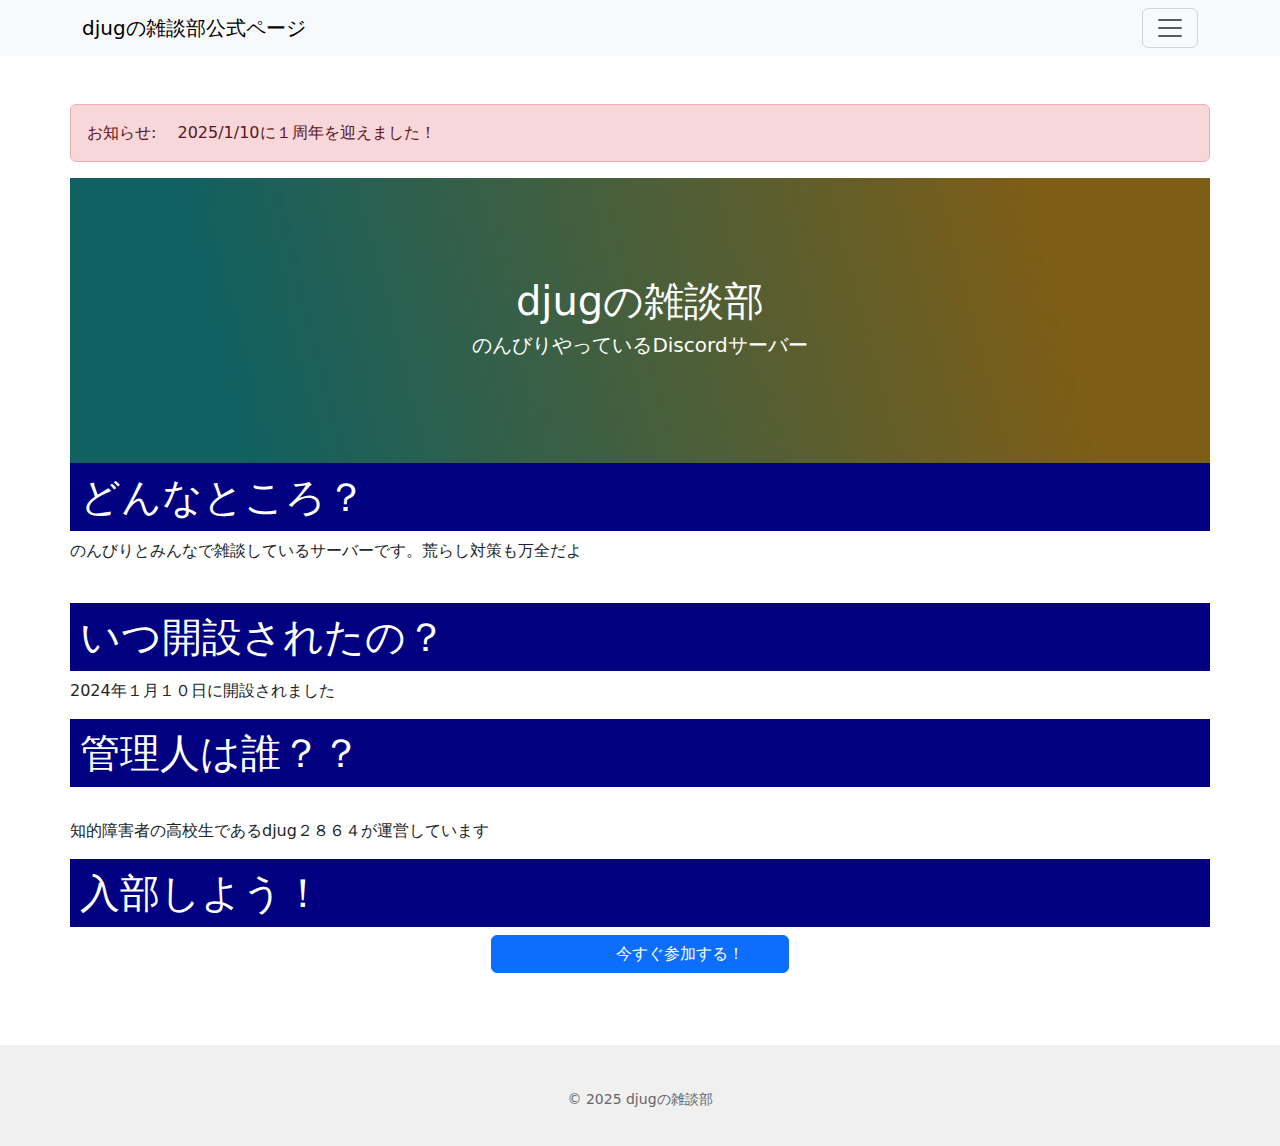
<file: index.html>
<!DOCTYPE html>
<html lang="en">
<head>
	<meta property="og:title" content="djugのページ">
<meta property="og:description" content="ページの説明文">
<meta property="og:url" content="https://djug2864.github.io/djug2864-talk/">
<meta property="og:image" content="https://djug2864.github.io/djug2864-talk/favicon.png">
<meta property="og:type" content="website">
<meta property="og:site_name" content="djugの雑談部公式サイト">
  <meta charset="UTF-8">
  <meta name="viewport" content="width=device-width, initial-scale=1.0">
  <title>djugの雑談部公式ページ</title>
  <link rel="icon" href="favicon.png">
  <link rel="stylesheet" href="https://cdn.jsdelivr.net/npm/bootstrap@5.2.3/dist/css/bootstrap.min.css">
  <link rel="stylesheet" href="style.css">
</head>
<body>
  <nav class="navbar navbar-light bg-light">
    <div class="container">
      <a class="navbar-brand" href="/">djugの雑談部公式ページ</a>
      <button class="navbar-toggler" type="button" data-bs-toggle="collapse" data-bs-target="#navbarNav" aria-controls="navbarNav" aria-expanded="false" aria-label="Toggle navigation">
        <span class="navbar-toggler-icon"></span>
      </button>
      <div class="collapse navbar-collapse" id="navbarNav">
        <ul class="navbar-nav ms-auto">
          <li class="nav-item">
            <a class="nav-link" href="https://djug2864.github.io">djug2864のページ</a>
<a class="nav-link" href="https://twitter.com/djug2864talk">公式X(旧Twitter)</a>
<a class="nav-link" href="help/index.html">ヘルプ</a>
<a class="nav-link" href="help/role.html">ルール</a>
          </li>
          </ul>
      </div>
    </div>
  </nav>
<div class="container mt-5">
    <div class="row">
          <div class="card-body">
<!--トップ-->
	<div class="alert alert-danger" role="alert">
 お知らせ:　 2025/1/10に１周年を迎えました！
</div>
            <div class="image-container">
  <img src="img/top.webp" alt="画像">
  <div class="text-overlay">
    <h1>djugの雑談部</h1>
    <h5>のんびりやっているDiscordサーバー</h5>
  </div>
</div>
<!--メイン-->
<br>
<h1 class="title">どんなところ？</h1>
<p>のんびりとみんなで雑談しているサーバーです。荒らし対策も万全だよ</p>
<br>
<h1 class="title">いつ開設されたの？</h1>
<p>2024年１月１０日に開設されました</p>
<h1 class="title">管理人は誰？？</h1>
<br>
<p>知的障害者の高校生であるdjug２８６４が運営しています</p>
<h1 class="title">入部しよう！</h1>
<center><a href="join.html" class="btn btn-primary">　　　　　今すぐ参加する！　　　　</a></center>

          </div>
          </div>
        </div>
      </div>
      </div>
  </div>

<!--フッター-->
<br><br><br>
<footer class="footer">
<br><p class="footer-copyright">© 2025 djugの雑談部</p>
</footer>

  <script src="https://cdn.jsdelivr.net/npm/bootstrap@5.2.3/dist/js/bootstrap.bundle.min.js"></script>
</body>
</html>
</file>
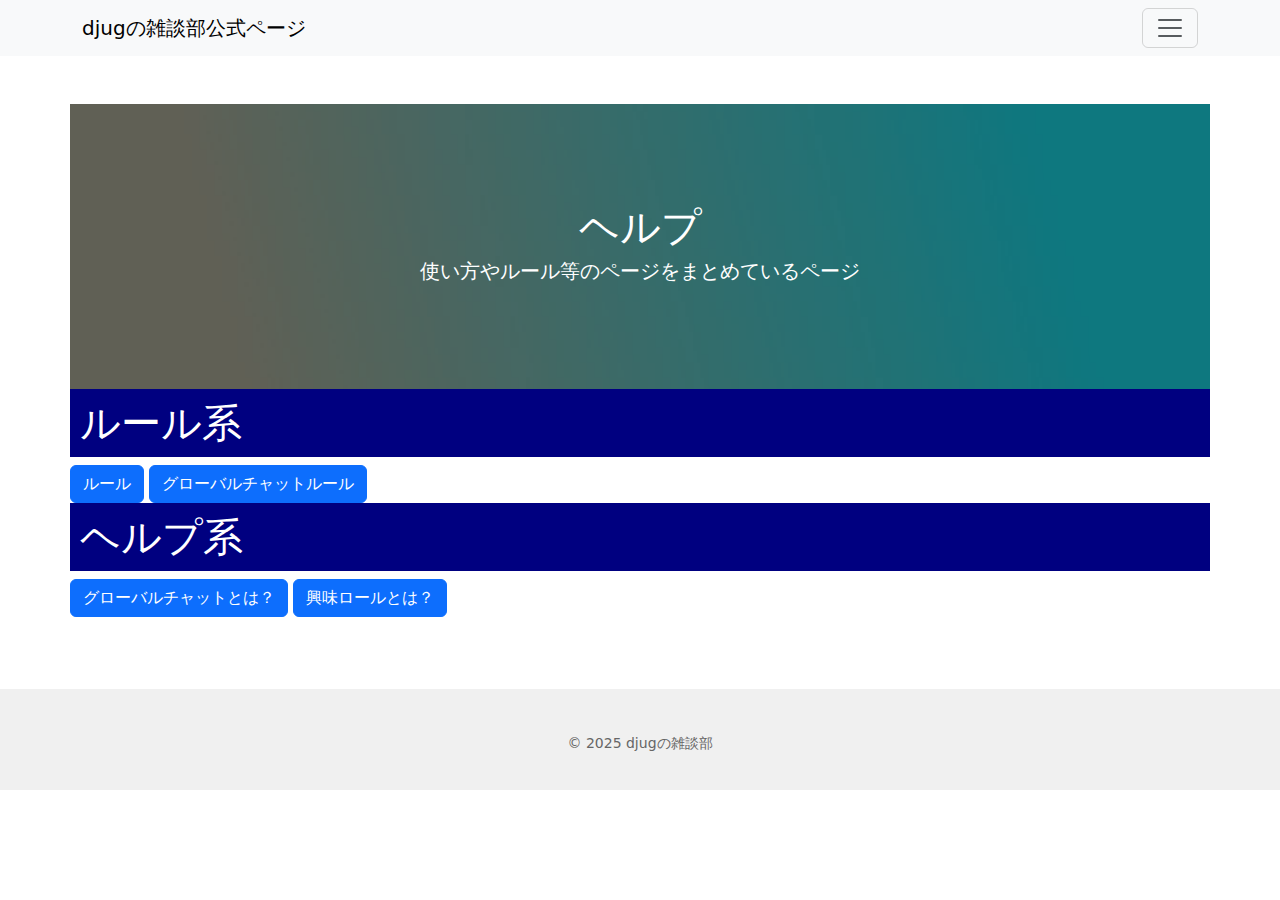
<file: help/index.html>
<!DOCTYPE html>
<html lang="en">
<head>
  <meta charset="UTF-8">
  <meta name="viewport" content="width=device-width, initial-scale=1.0">
  <title>ヘルプ | djugの雑談部公式ページ</title>
  <link rel="icon" href="favicon.png">
  <link rel="stylesheet" href="https://cdn.jsdelivr.net/npm/bootstrap@5.2.3/dist/css/bootstrap.min.css">
  <link rel="stylesheet" href="style.css">
</head>
<body>
  <nav class="navbar navbar-light bg-light">
    <div class="container">
      <a class="navbar-brand" href="/">djugの雑談部公式ページ</a>
      <button class="navbar-toggler" type="button" data-bs-toggle="collapse" data-bs-target="#navbarNav" aria-controls="navbarNav" aria-expanded="false" aria-label="Toggle navigation">
        <span class="navbar-toggler-icon"></span>
      </button>
      <div class="collapse navbar-collapse" id="navbarNav">
        <ul class="navbar-nav ms-auto">
          <li class="nav-item">
            <a class="nav-link" href="https://djug2864.github.io">djug2864のページ</a>
<a class="nav-link" href="https://twitter.com/djug2864talk">公式X(旧Twitter)</a>
<a class="nav-link" href="help">ヘルプ</a>
          </li>
          </ul>
      </div>
    </div>
  </nav>
<div class="container mt-5">
    <div class="row">
          <div class="card-body">
<!--トップ-->
            <div class="image-container">
  <img src="img/top.webp" alt="画像">
  <div class="text-overlay">
    <h1>ヘルプ</h1>
    <h5>使い方やルール等のページをまとめているページ</h5>
  </div>
</div>
<!--メイン-->
<br>
<h1 class="title">ルール系</h1>
<a href="role.html" class="btn btn-primary">ルール</a>
<a href="global-role.html" class="btn btn-primary">グローバルチャットルール</a>
<br>
<h1 class="title">ヘルプ系</h1>
<a href="global-about.html" class="btn btn-primary">グローバルチャットとは？</a>
<a href="kyomi-role.html" class="btn btn-primary">興味ロールとは？</a>
          </div>
          </div>
        </div>
      </div>
      </div>
  </div>

<!--フッター-->
<br><br><br>
<footer class="footer">

<br><p class="footer-copyright">© 2025 djugの雑談部</p>
</footer>

  <script src="https://cdn.jsdelivr.net/npm/bootstrap@5.2.3/dist/js/bootstrap.bundle.min.js"></script>
</body>
</html>
</file>
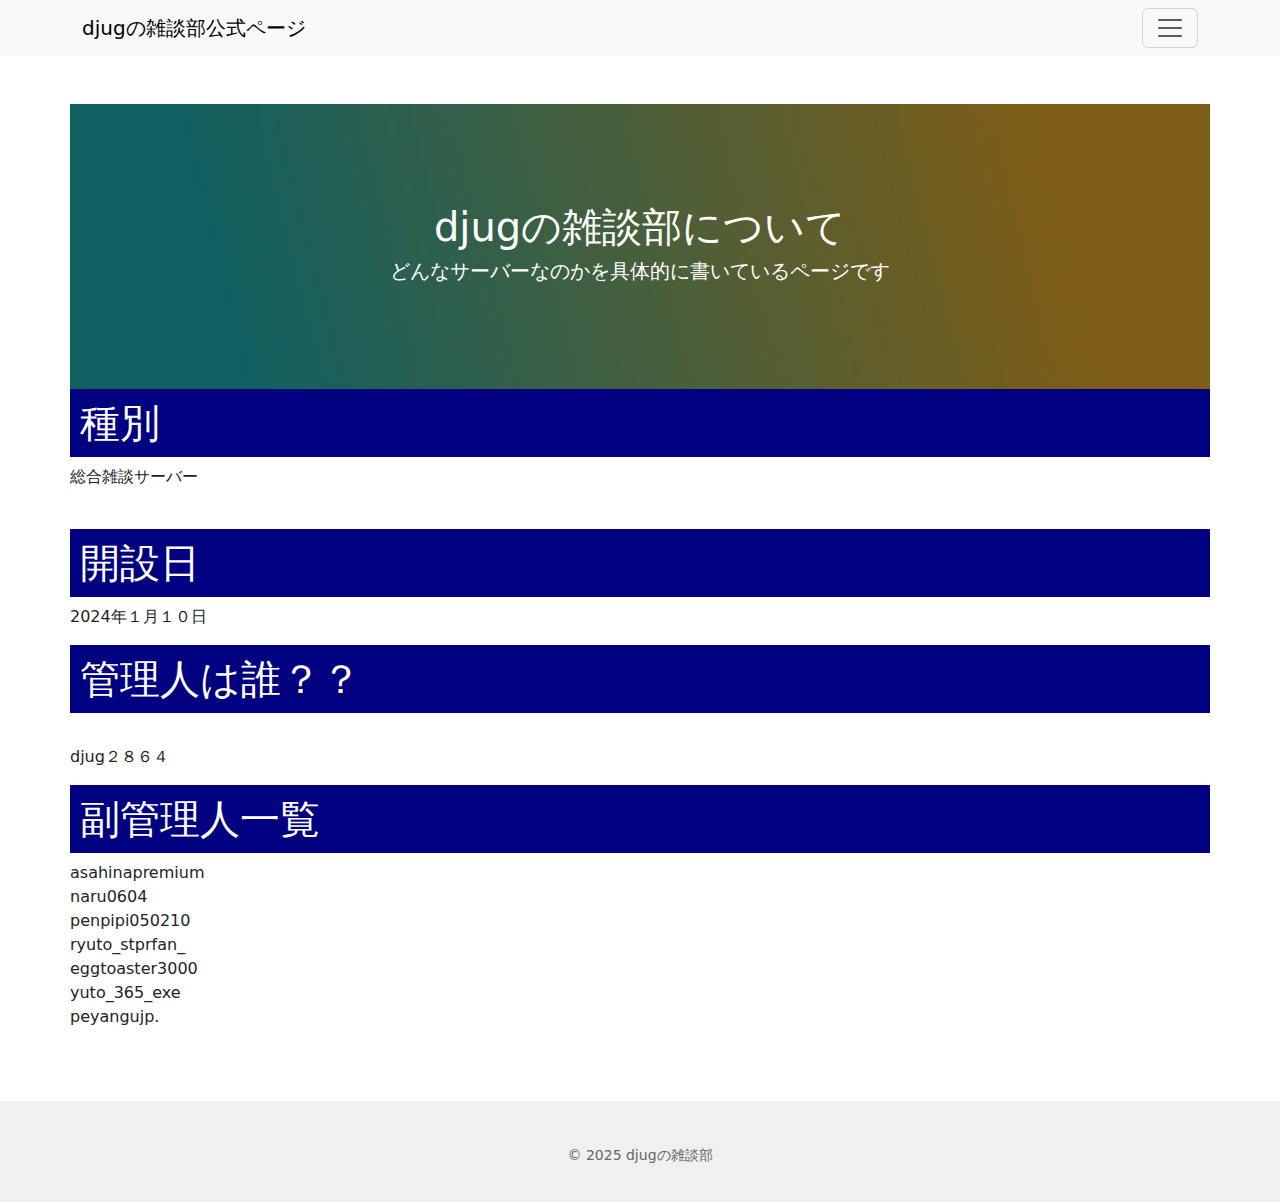
<file: about.html>
<!DOCTYPE html>
<html lang="en">
<head>
  <meta charset="UTF-8">
  <meta name="viewport" content="width=device-width, initial-scale=1.0">
  <title>概要 | djugの雑談部公式ページ</title>
  <link rel="icon" href="favicon.png">
  <link rel="stylesheet" href="https://cdn.jsdelivr.net/npm/bootstrap@5.2.3/dist/css/bootstrap.min.css">
  <link rel="stylesheet" href="style.css">
</head>
<body>
  <nav class="navbar navbar-light bg-light">
    <div class="container">
      <a class="navbar-brand" href="/">djugの雑談部公式ページ</a>
      <button class="navbar-toggler" type="button" data-bs-toggle="collapse" data-bs-target="#navbarNav" aria-controls="navbarNav" aria-expanded="false" aria-label="Toggle navigation">
        <span class="navbar-toggler-icon"></span>
      </button>
      <div class="collapse navbar-collapse" id="navbarNav">
        <ul class="navbar-nav ms-auto">
          <li class="nav-item">
            <a class="nav-link" href="https://djug2864.github.io">djug2864のページ</a>
<a class="nav-link" href="https://twitter.com/djug2864talk">公式X(旧Twitter)</a>
<a class="nav-link" href="help/index.html">ヘルプ</a>
<a class="nav-link" href="help/role.html">ルール</a>
          </li>
          </ul>
      </div>
    </div>
  </nav>
<div class="container mt-5">
    <div class="row">
          <div class="card-body">
<!--トップ-->
            <div class="image-container">
  <img src="img/top.webp" alt="画像">
  <div class="text-overlay">
    <h1>djugの雑談部について</h1>
    <h5>どんなサーバーなのかを具体的に書いているページです</h5>
  </div>
</div>
<!--メイン-->
<br>
<h1 class="title">種別</h1>
<p>総合雑談サーバー</p>
<br>
<h1 class="title">開設日</h1>
<p>2024年１月１０日</p>
<h1 class="title">管理人は誰？？</h1>
<br>
<p>djug２８６４</p>
<h1 class="title">副管理人一覧</h1>
asahinapremium
<br>naru0604
<br>penpipi050210
<br>ryuto_stprfan_
<br>eggtoaster3000
<br>yuto_365_exe
<br>peyangujp.
          </div>
          </div>
        </div>
      </div>
      </div>
  </div>

<!--フッター-->
<br><br><br>
<footer class="footer">

<br><p class="footer-copyright">© 2025 djugの雑談部</p>
</footer>

  <script src="https://cdn.jsdelivr.net/npm/bootstrap@5.2.3/dist/js/bootstrap.bundle.min.js"></script>
</body>
</html>
</file>
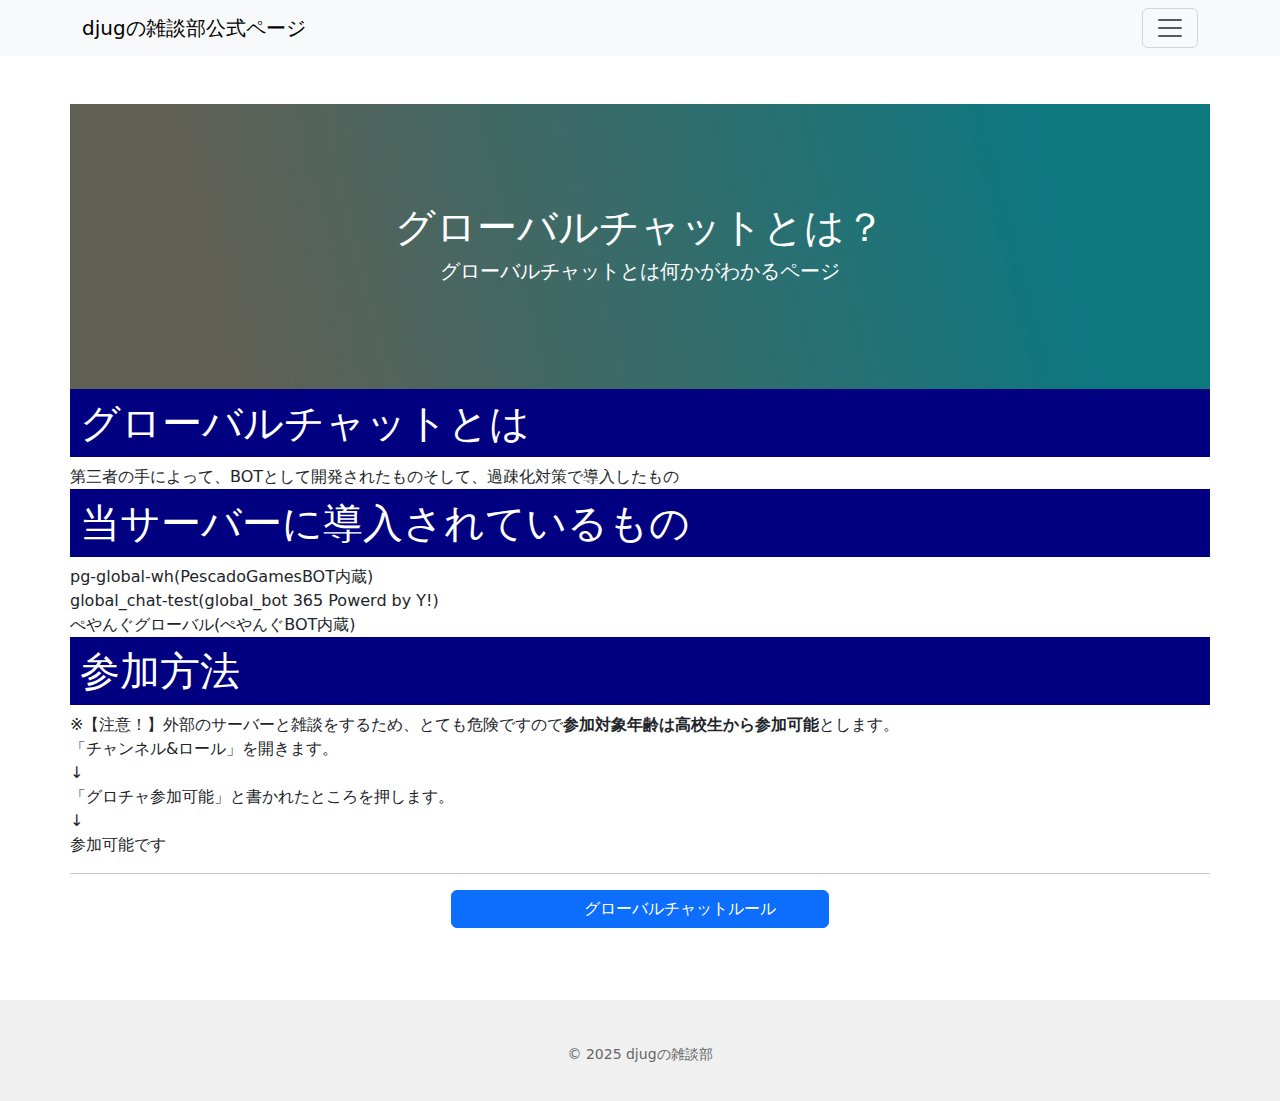
<file: help/global-about.html>
<!DOCTYPE html>
<html lang="en">
<head>
  <meta charset="UTF-8">
  <meta name="viewport" content="width=device-width, initial-scale=1.0">
  <title>グローバルチャットとは？ | djugの雑談部公式ページ</title>
  <link rel="icon" href="favicon.png">
  <link rel="stylesheet" href="https://cdn.jsdelivr.net/npm/bootstrap@5.2.3/dist/css/bootstrap.min.css">
  <link rel="stylesheet" href="style.css">
</head>
<body>
  <nav class="navbar navbar-light bg-light">
    <div class="container">
      <a class="navbar-brand" href="/">djugの雑談部公式ページ</a>
      <button class="navbar-toggler" type="button" data-bs-toggle="collapse" data-bs-target="#navbarNav" aria-controls="navbarNav" aria-expanded="false" aria-label="Toggle navigation">
        <span class="navbar-toggler-icon"></span>
      </button>
      <div class="collapse navbar-collapse" id="navbarNav">
        <ul class="navbar-nav ms-auto">
          <li class="nav-item">
            <a class="nav-link" href="https://djug2864.github.io">djug2864のページ</a>
<a class="nav-link" href="https://twitter.com/djug2864talk">公式X(旧Twitter)</a>
<a class="nav-link" href="/help">ヘルプ</a>
          </li>
          </ul>
      </div>
    </div>
  </nav>
<div class="container mt-5">
    <div class="row">
          <div class="card-body">
<!--トップ-->
            <div class="image-container">
  <img src="img/top.webp" alt="画像">
  <div class="text-overlay">
    <h1>グローバルチャットとは？</h1>
    <h5>グローバルチャットとは何かがわかるページ</h5>
  </div>
</div>
<!--メイン-->
<h1 class="title">グローバルチャットとは</h1>
第三者の手によって、BOTとして開発されたものそして、過疎化対策で導入したもの
<h1 class="title">当サーバーに導入されているもの</h1>
pg-global-wh(PescadoGamesBOT内蔵)
<br>global_chat-test(global_bot 365 Powerd by Y!)
<br>ぺやんぐグローバル(ぺやんぐBOT内蔵)
<h1 class="title">参加方法</h1>
※【注意！】外部のサーバーと雑談をするため、とても危険ですので<b>参加対象年齢は高校生から参加可能</b>とします。
<br>「チャンネル&ロール」を開きます。
<br>↓
<br>「グロチャ参加可能」と書かれたところを押します。
<br>↓
<br>参加可能です
<hr>
	<center><a href="global-role.html" class="btn btn-primary">　　　　　グローバルチャットルール　　　　　</a></center>
          </div>
          </div>
        </div>
      </div>
      </div>
  </div>

<!--フッター-->
<br><br><br>
<footer class="footer">

<br><p class="footer-copyright">© 2025 djugの雑談部</p>
</footer>

  <script src="https://cdn.jsdelivr.net/npm/bootstrap@5.2.3/dist/js/bootstrap.bundle.min.js"></script>
</body>
</html>
</file>
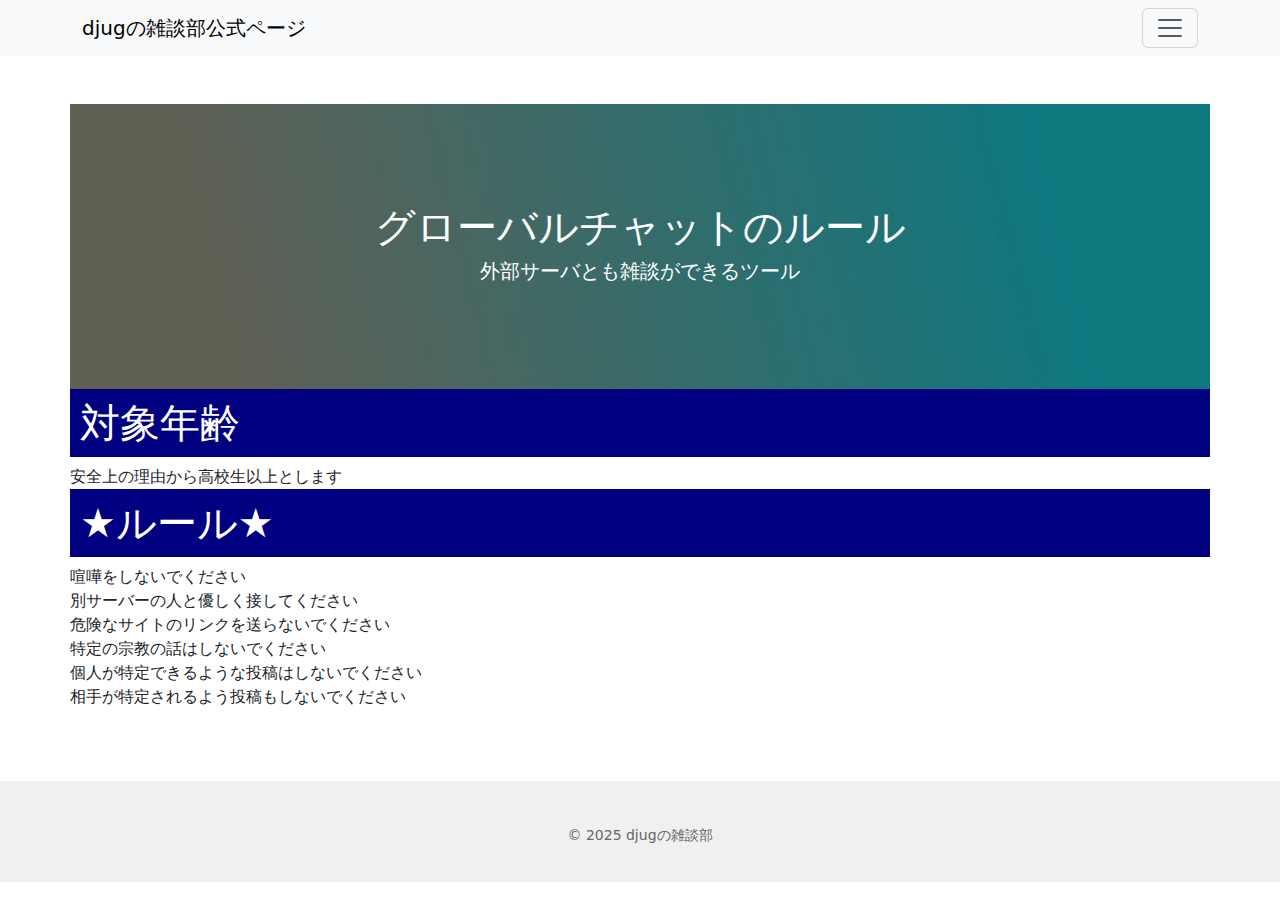
<file: help/global-role.html>
<!DOCTYPE html>
<html lang="en">
<head>
  <meta charset="UTF-8">
  <meta name="viewport" content="width=device-width, initial-scale=1.0">
  <title>グロチャのルール | djugの雑談部公式ページ</title>
  <link rel="icon" href="favicon.png">
  <link rel="stylesheet" href="https://cdn.jsdelivr.net/npm/bootstrap@5.2.3/dist/css/bootstrap.min.css">
  <link rel="stylesheet" href="style.css">
</head>
<body>
  <nav class="navbar navbar-light bg-light">
    <div class="container">
      <a class="navbar-brand" href="/">djugの雑談部公式ページ</a>
      <button class="navbar-toggler" type="button" data-bs-toggle="collapse" data-bs-target="#navbarNav" aria-controls="navbarNav" aria-expanded="false" aria-label="Toggle navigation">
        <span class="navbar-toggler-icon"></span>
      </button>
      <div class="collapse navbar-collapse" id="navbarNav">
        <ul class="navbar-nav ms-auto">
          <li class="nav-item">
            <a class="nav-link" href="https://djug2864.github.io">djug2864のページ</a>
<a class="nav-link" href="https://twitter.com/djug2864talk">公式X(旧Twitter)</a>
<a class="nav-link" href="/help">ヘルプ</a>
          </li>
          </ul>
      </div>
    </div>
  </nav>
<div class="container mt-5">
    <div class="row">
          <div class="card-body">
<!--トップ-->
            <div class="image-container">
  <img src="img/top.webp" alt="画像">
  <div class="text-overlay">
    <h1>グローバルチャットのルール</h1>
    <h5>外部サーバとも雑談ができるツール</h5>
  </div>
</div>
<!--メイン-->
<br>
<h1 class="title">対象年齢</h1>
安全上の理由から高校生以上とします

<h1 class="title">★ルール★</h1>
喧嘩をしないでください

<br>別サーバーの人と優しく接してください

<br>危険なサイトのリンクを送らないでください

<br>特定の宗教の話はしないでください

<br>個人が特定できるような投稿はしないでください

<br>相手が特定されるよう投稿もしないでください

          </div>
          </div>
        </div>
      </div>
      </div>
  </div>

<!--フッター-->
<br><br><br>
<footer class="footer">

<br><p class="footer-copyright">© 2025 djugの雑談部</p>
</footer>

  <script src="https://cdn.jsdelivr.net/npm/bootstrap@5.2.3/dist/js/bootstrap.bundle.min.js"></script>
</body>
</html>
</file>
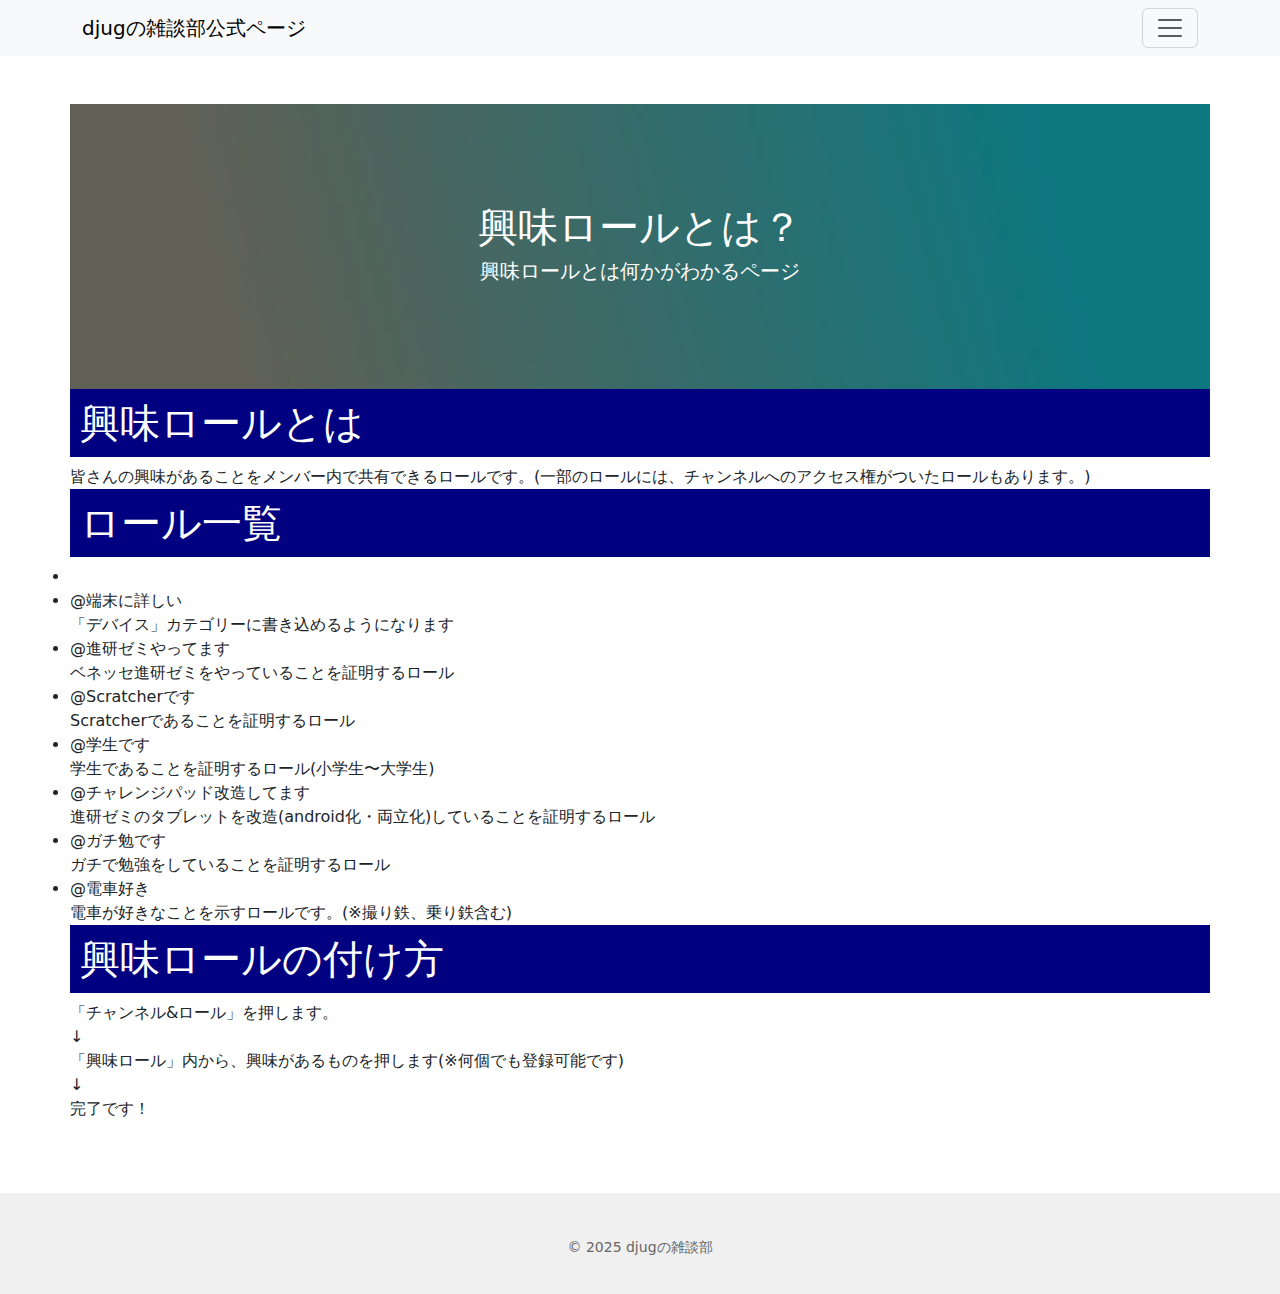
<file: help/kyomi-role.html>
<!DOCTYPE html>
<html lang="en">
<head>
  <meta charset="UTF-8">
  <meta name="viewport" content="width=device-width, initial-scale=1.0">
  <title>興味ロールとは？ | djugの雑談部公式ページ</title>
  <link rel="icon" href="favicon.png">
  <link rel="stylesheet" href="https://cdn.jsdelivr.net/npm/bootstrap@5.2.3/dist/css/bootstrap.min.css">
  <link rel="stylesheet" href="style.css">
</head>
<body>
  <nav class="navbar navbar-light bg-light">
    <div class="container">
      <a class="navbar-brand" href="/">djugの雑談部公式ページ</a>
      <button class="navbar-toggler" type="button" data-bs-toggle="collapse" data-bs-target="#navbarNav" aria-controls="navbarNav" aria-expanded="false" aria-label="Toggle navigation">
        <span class="navbar-toggler-icon"></span>
      </button>
      <div class="collapse navbar-collapse" id="navbarNav">
        <ul class="navbar-nav ms-auto">
          <li class="nav-item">
            <a class="nav-link" href="https://djug2864.github.io">djug2864のページ</a>
<a class="nav-link" href="https://twitter.com/djug2864talk">公式X(旧Twitter)</a>
<a class="nav-link" href="/help">ヘルプ</a>
          </li>
          </ul>
      </div>
    </div>
  </nav>
<div class="container mt-5">
    <div class="row">
          <div class="card-body">
<!--トップ-->
            <div class="image-container">
  <img src="img/top.webp" alt="画像">
  <div class="text-overlay">
    <h1>興味ロールとは？</h1>
    <h5>興味ロールとは何かがわかるページ</h5>
  </div>
</div>
<!--メイン-->
<h1 class="title">興味ロールとは</h1>
皆さんの興味があることをメンバー内で共有できるロールです。(一部のロールには、チャンネルへのアクセス権がついたロールもあります。)
<h1 class="title">ロール一覧</h1>
<li>
	<li>@端末に詳しい</li>
「デバイス」カテゴリーに書き込めるようになります

<li>@進研ゼミやってます</li>
ベネッセ進研ゼミをやっていることを証明するロール

<li>@Scratcherです</li>
Scratcherであることを証明するロール

<li>@学生です</li>
学生であることを証明するロール(小学生〜大学生)

<li>@チャレンジパッド改造してます</li>
進研ゼミのタブレットを改造(android化・両立化)していることを証明するロール

<li>@ガチ勉です</li>
ガチで勉強をしていることを証明するロール

<li>@電車好き</li>
電車が好きなことを示すロールです。(※撮り鉄、乗り鉄含む)
<h1 class="title">興味ロールの付け方</h1>
「チャンネル&ロール」を押します。
<br>↓
<br>「興味ロール」内から、興味があるものを押します(※何個でも登録可能です)
<br>↓
<br>完了です！
          </div>
          </div>
        </div>
      </div>
      </div>
  </div>

<!--フッター-->
<br><br><br>
<footer class="footer">

<br><p class="footer-copyright">© 2025 djugの雑談部</p>
</footer>

  <script src="https://cdn.jsdelivr.net/npm/bootstrap@5.2.3/dist/js/bootstrap.bundle.min.js"></script>
</body>
</html>
</file>
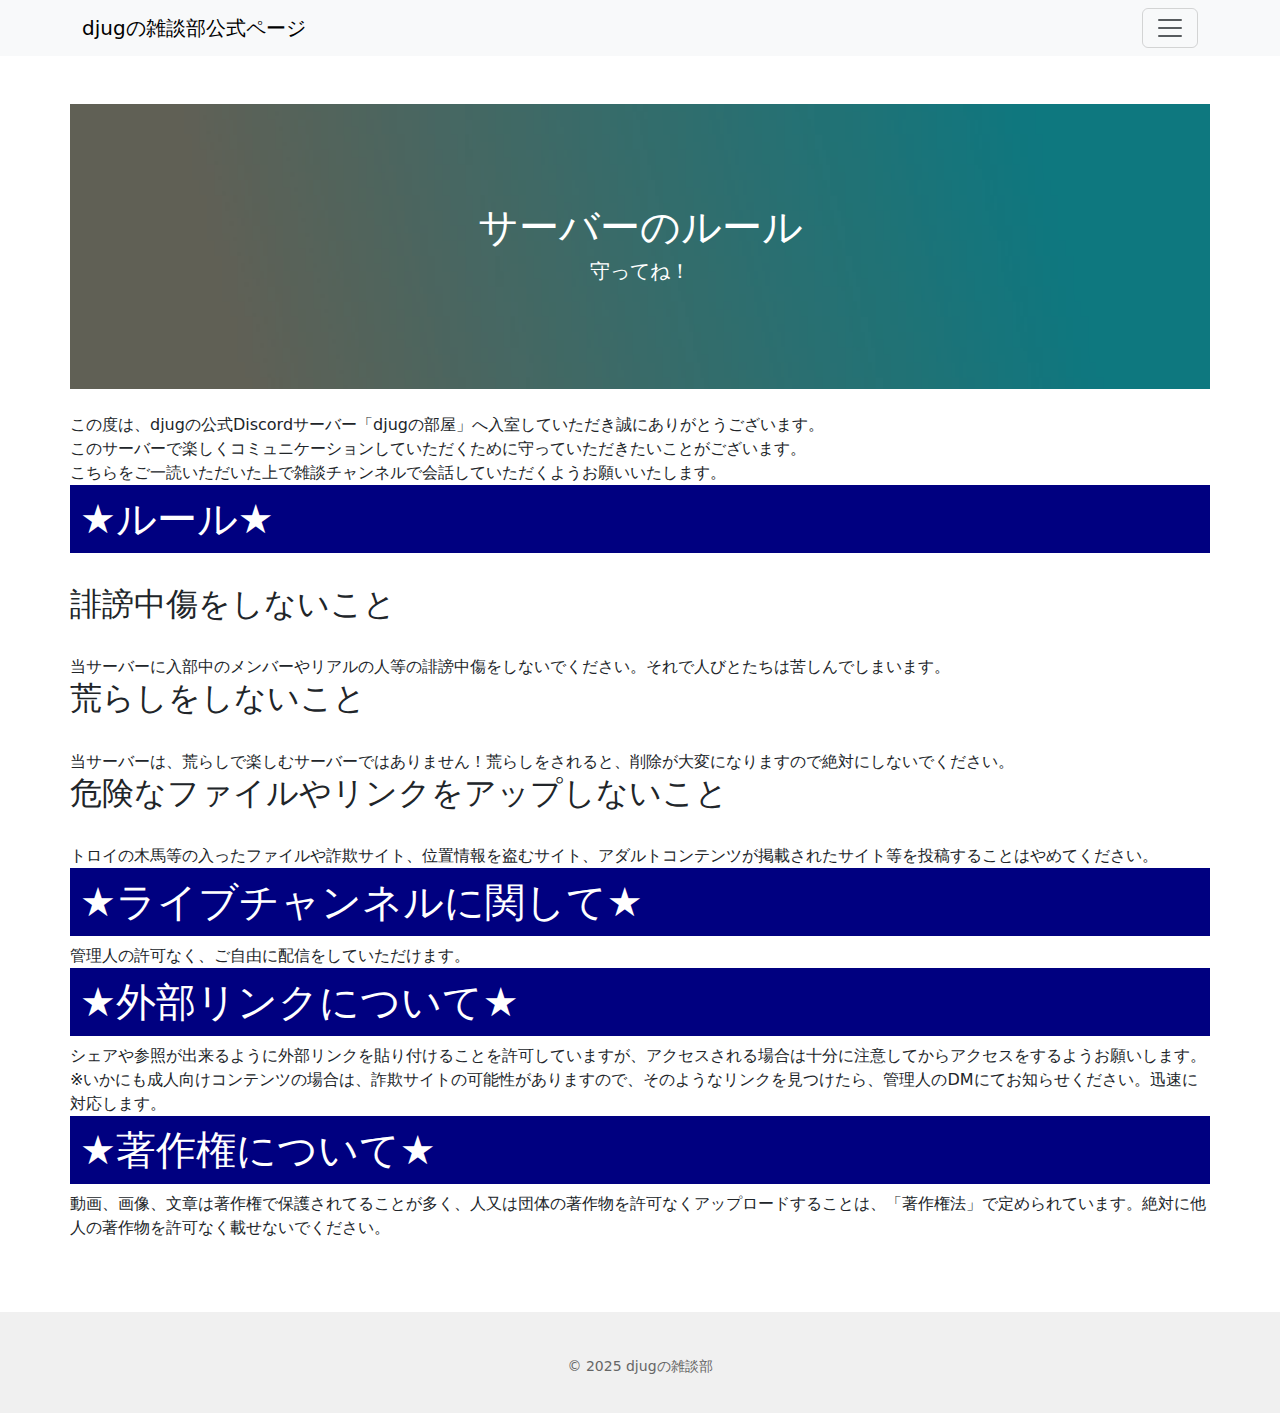
<file: help/role.html>
<!DOCTYPE html>
<html lang="en">
<head>
  <meta charset="UTF-8">
  <meta name="viewport" content="width=device-width, initial-scale=1.0">
  <title>ルール | djugの雑談部公式ページ</title>
  <link rel="icon" href="favicon.png">
  <link rel="stylesheet" href="https://cdn.jsdelivr.net/npm/bootstrap@5.2.3/dist/css/bootstrap.min.css">
  <link rel="stylesheet" href="style.css">
</head>
<body>
  <nav class="navbar navbar-light bg-light">
    <div class="container">
      <a class="navbar-brand" href="/">djugの雑談部公式ページ</a>
      <button class="navbar-toggler" type="button" data-bs-toggle="collapse" data-bs-target="#navbarNav" aria-controls="navbarNav" aria-expanded="false" aria-label="Toggle navigation">
        <span class="navbar-toggler-icon"></span>
      </button>
      <div class="collapse navbar-collapse" id="navbarNav">
        <ul class="navbar-nav ms-auto">
          <li class="nav-item">
            <a class="nav-link" href="https://djug2864.github.io">djug2864のページ</a>
<a class="nav-link" href="https://twitter.com/djug2864talk">公式X(旧Twitter)</a>
<a class="nav-link" href="/help">ヘルプ</a>
          </li>
          </ul>
      </div>
    </div>
  </nav>
<div class="container mt-5">
    <div class="row">
          <div class="card-body">
<!--トップ-->
            <div class="image-container">
  <img src="img/top.webp" alt="画像">
  <div class="text-overlay">
    <h1>サーバーのルール</h1>
    <h5>守ってね！</h5>
  </div>
</div>
<!--メイン-->
<br>
<br>この度は、djugの公式Discordサーバー「djugの部屋」へ入室していただき誠にありがとうございます。

<br>このサーバーで楽しくコミュニケーションしていただくために守っていただきたいことがございます。

<br>こちらをご一読いただいた上で雑談チャンネルで会話していただくようお願いいたします。

<h1 class="title">★ルール★</h1>

<br><h2 class"subtitle">誹謗中傷をしないこと</h2>

<br>当サーバーに入部中のメンバーやリアルの人等の誹謗中傷をしないでください。それで人びとたちは苦しんでしまいます。

<br><h2 class"subtitle">荒らしをしないこと</h2>

<br>当サーバーは、荒らしで楽しむサーバーではありません！荒らしをされると、削除が大変になりますので絶対にしないでください。

 <br><h2 class"subtitle">危険なファイルやリンクをアップしないこと</h2>

<br>トロイの木馬等の入ったファイルや詐欺サイト、位置情報を盗むサイト、アダルトコンテンツが掲載されたサイト等を投稿することはやめてください。

<h1 class="title">★ライブチャンネルに関して★</h1>

管理人の許可なく、ご自由に配信をしていただけます。

<h1 class="title">★外部リンクについて★</h1>

シェアや参照が出来るように外部リンクを貼り付けることを許可していますが、アクセスされる場合は十分に注意してからアクセスをするようお願いします。

<br>※いかにも成人向けコンテンツの場合は、詐欺サイトの可能性がありますので、そのようなリンクを見つけたら、管理人のDMにてお知らせください。迅速に対応します。

<h1 class="title">★著作権について★</h1>

動画、画像、文章は著作権で保護されてることが多く、人又は団体の著作物を許可なくアップロードすることは、「著作権法」で定められています。絶対に他人の著作物を許可なく載せないでください。

          </div>
          </div>
        </div>
      </div>
      </div>
  </div>

<!--フッター-->
<br><br><br>
<footer class="footer">

<br><p class="footer-copyright">© 2025 djugの雑談部</p>
</footer>

  <script src="https://cdn.jsdelivr.net/npm/bootstrap@5.2.3/dist/js/bootstrap.bundle.min.js"></script>
</body>
</html>
</file>
<file: style.css>
/*メイン画像*/
.image-container {
  position: relative; /* 親要素を基準にする */
  display: inline-block; /* 画像のサイズに合わせて調整 */
}

.text-overlay {
  position: absolute; /* 絶対配置 */
  top: 0; /* 上端に合わせる */
  left: 0; /* 左端に合わせる */
  width: 100%; /* 幅を100%にする */
  height: 100%; /* 高さを100%にする */
  display: flex; /* Flexboxで中央揃え */
  flex-direction: column; /* 縦方向に並べる */
  justify-content: center; /* 垂直方向に中央揃え */
  align-items: center; /* 水平方向に中央揃え */
  color: white; /* テキストの色 */
  text-align: center; /* テキストを中央揃えにする */
  background-color: rgba(0, 0, 0, 0.5); /* 背景色（半透明の黒） */
}
img {
  max-width: 100%;
  height: auto;
}
/*メインタイトル*/
.title {
  background-color: #000080; /* 濃い青色 */
  color: #ffffff; /* 白色 */
  padding: 10px; /* 必要に応じてパディングを追加 */
}
/*フッター*/
.footer {
  background-color: #f0f0f0; /* 背景色 */
  padding: 20px; /* パディング */
  text-align: center; /* テキスト中央揃え */
}

.footer-content {
  max-width: 960px; /* 最大幅 */
  margin: 0 auto; /* 中央寄せ */
}

.footer-links {
  list-style: none; /* リストマーカーを消す */
  padding: 0;
  margin-bottom: 10px;
}

.footer-links li {
  display: inline; /* 横並び */
  margin: 0 10px;
}

.footer-links a {
  text-decoration: none; /* 下線を消す */
  color: #333; /* 文字色 */
}

.footer-copyright {
  font-size: 14px;
  color: #666;
}
</file>
<file: help/style.css>
/*メイン画像*/
.image-container {
  position: relative; /* 親要素を基準にする */
  display: inline-block; /* 画像のサイズに合わせて調整 */
}

.text-overlay {
  position: absolute; /* 絶対配置 */
  top: 0; /* 上端に合わせる */
  left: 0; /* 左端に合わせる */
  width: 100%; /* 幅を100%にする */
  height: 100%; /* 高さを100%にする */
  display: flex; /* Flexboxで中央揃え */
  flex-direction: column; /* 縦方向に並べる */
  justify-content: center; /* 垂直方向に中央揃え */
  align-items: center; /* 水平方向に中央揃え */
  color: white; /* テキストの色 */
  text-align: center; /* テキストを中央揃えにする */
  background-color: rgba(0, 0, 0, 0.5); /* 背景色（半透明の黒） */
}
img {
  max-width: 100%;
  height: auto;
}
/*メインタイトル*/
.title {
  background-color: #000080; /* 濃い青色 */
  color: #ffffff; /* 白色 */
  padding: 10px; /* 必要に応じてパディングを追加 */
}
/*フッター*/
.footer {
  background-color: #f0f0f0; /* 背景色 */
  padding: 20px; /* パディング */
  text-align: center; /* テキスト中央揃え */
}

.footer-content {
  max-width: 960px; /* 最大幅 */
  margin: 0 auto; /* 中央寄せ */
}

.footer-links {
  list-style: none; /* リストマーカーを消す */
  padding: 0;
  margin-bottom: 10px;
}

.footer-links li {
  display: inline; /* 横並び */
  margin: 0 10px;
}

.footer-links a {
  text-decoration: none; /* 下線を消す */
  color: #333; /* 文字色 */
}

.footer-copyright {
  font-size: 14px;
  color: #666;
}
/*サブタイトル*/
.subtitle {
  border: 2px solid #87CEEB; /* 水色の枠線 */
  padding: 10px; /* 枠線とテキストの間の余白 */
  border-radius: 5px; /* 枠線の角を丸くする（オプション） */
}
</file>
